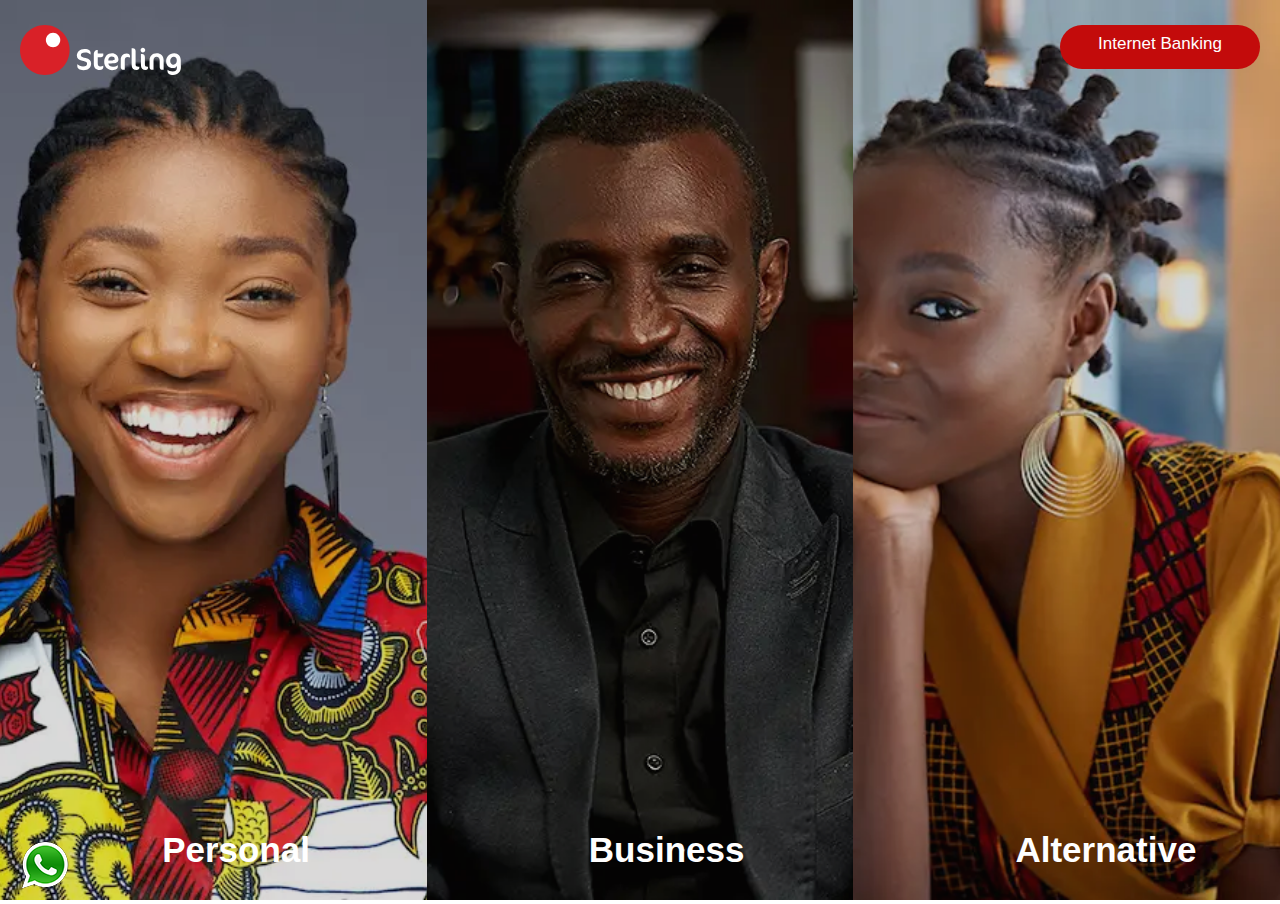
<file: index.html>
<!DOCTYPE html>
<html lang="en">
<head>
    <meta charset="UTF-8">
    <meta http-equiv="X-UA-Compatible" content="IE=edge">
    <meta name="viewport" content="width=device-width, initial-scale=1.0">
    <meta name="description" content="Sterling Bank Plc is a full service national commercial bank in Nigeria. At Sterling Bank, our customers are our number one priority.">
    <link rel="stylesheet" href="./css/index.css">
    <link rel="stylesheet" href="https://cdnjs.cloudflare.com/ajax/libs/font-awesome/6.1.2/css/all.min.css">
    <link rel='icon' href='./images/logoIcon.png' type='icon'/>
    <title>Welcome - Your One-Customer Bank</title>
</head>
<body>
    <div class="home-page-container">   
        <div class="container">
            <div class="image-container">
                <img class="image" src="./images/sterling-landing-page-01-04.jpg" alt="">
                <p class="image-btn"><a href="./personal.html">Personal</a></p>
            </div>
            <div class="image-container anima">
                <img class="image" src="./images/sterling-landing-page-01-02.jpg" alt="">
                <p class="image-btn"><a href="">Business</a></p>
            </div>
            <div class="image-container anima">
                <img class="image" src="./images/sterling-landing-page-01-03.jpg" alt="">
                <p class="image-btn"><a href="./alternative.html">Alternative</a></p>
            </div>
        </div>
        <nav class="navbar-container">
            <div class="navbar" id="navbar">
                <img class='logo' src="./images/Sterling-Logo_.svg" alt="">
                 <div>
                    <button class="nav-btn" id="nav-btn">Internet Banking</button>
                    <div class="under-btn-container" id="under-btn">
                        <button class="under-btn">Sterling OnePay (Internet Banking)</button>
                        <button class="under-btn">Corporate Internet Banking</button>
                    </div>
                </div>
            </div>

        </nav>
        
        <a href="https://api.whatsapp.com/send?phone=2349060006449&text=hello">
            <img class='whatsapp' src="./images/whatsapp-chat-1.png" alt="">
        </a>
    </div> 
    <script src="./js/index.js"></script>
</body>
</html>
</file>
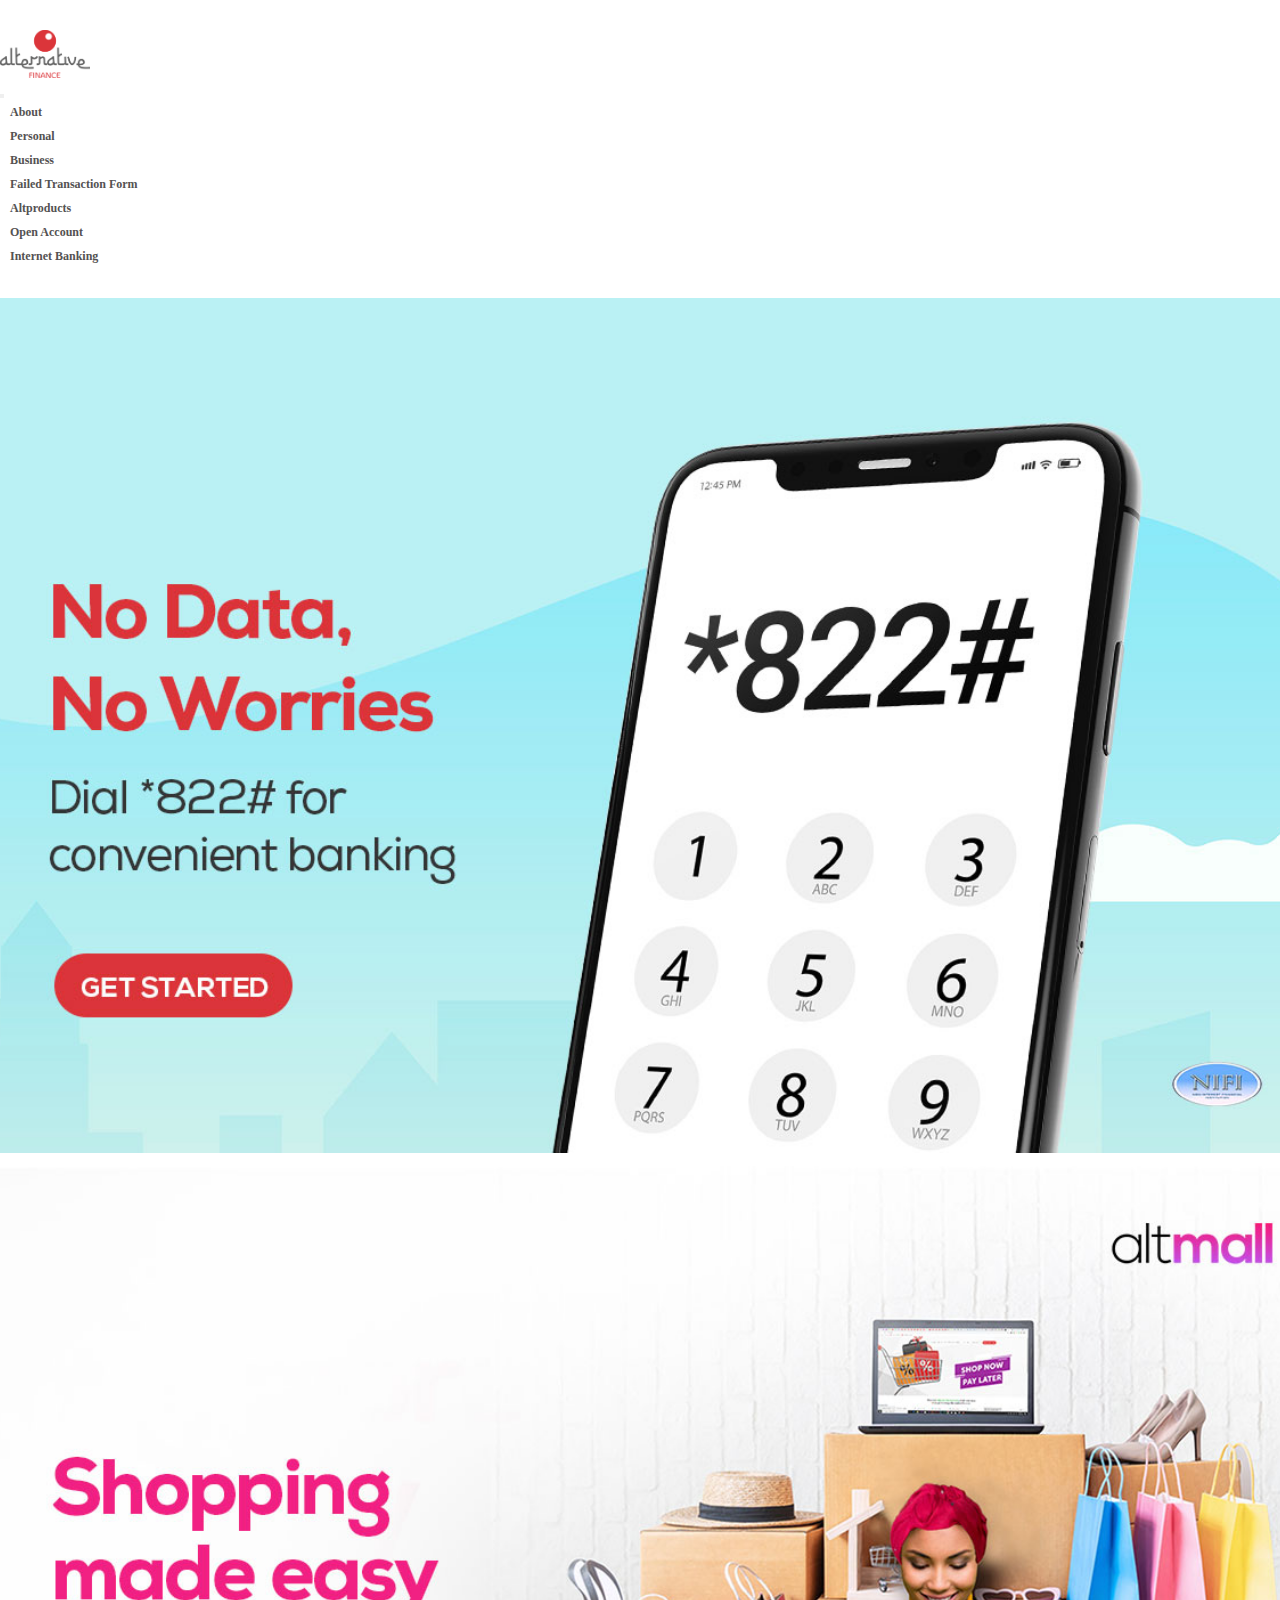
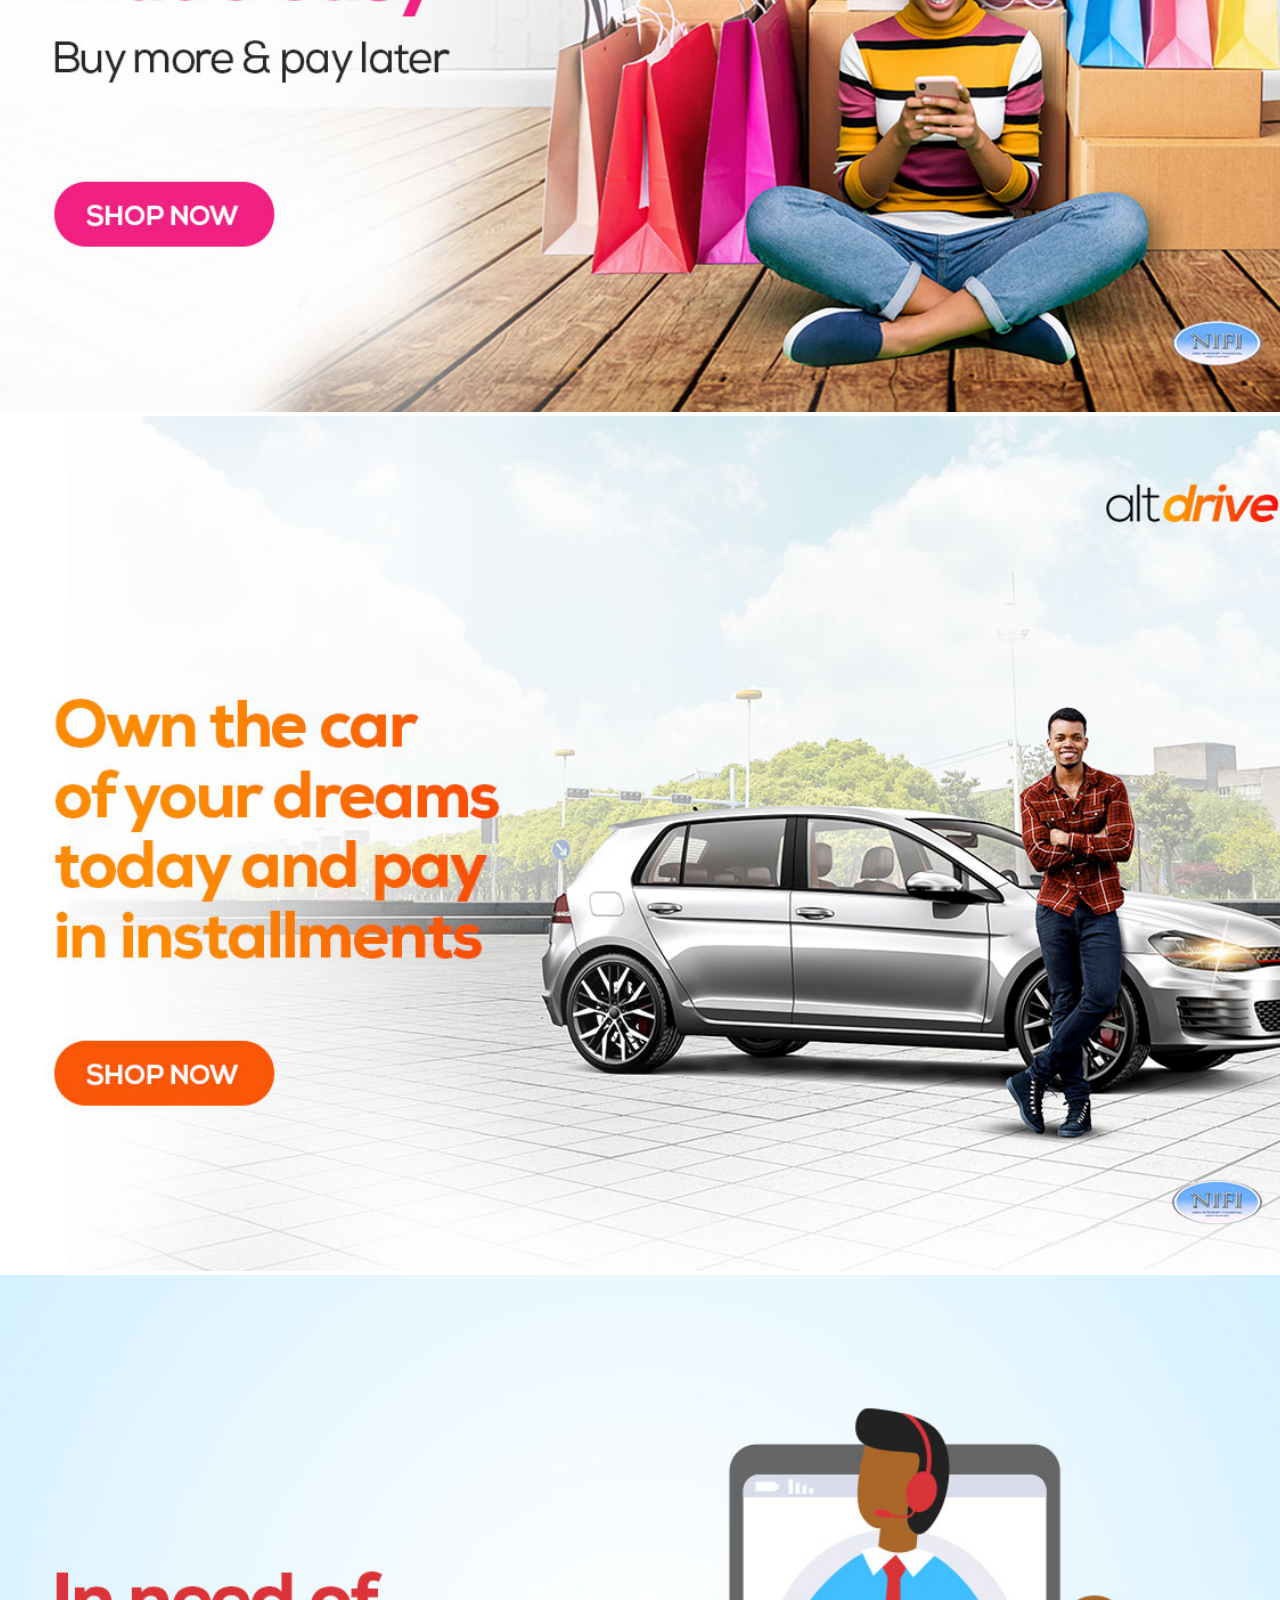
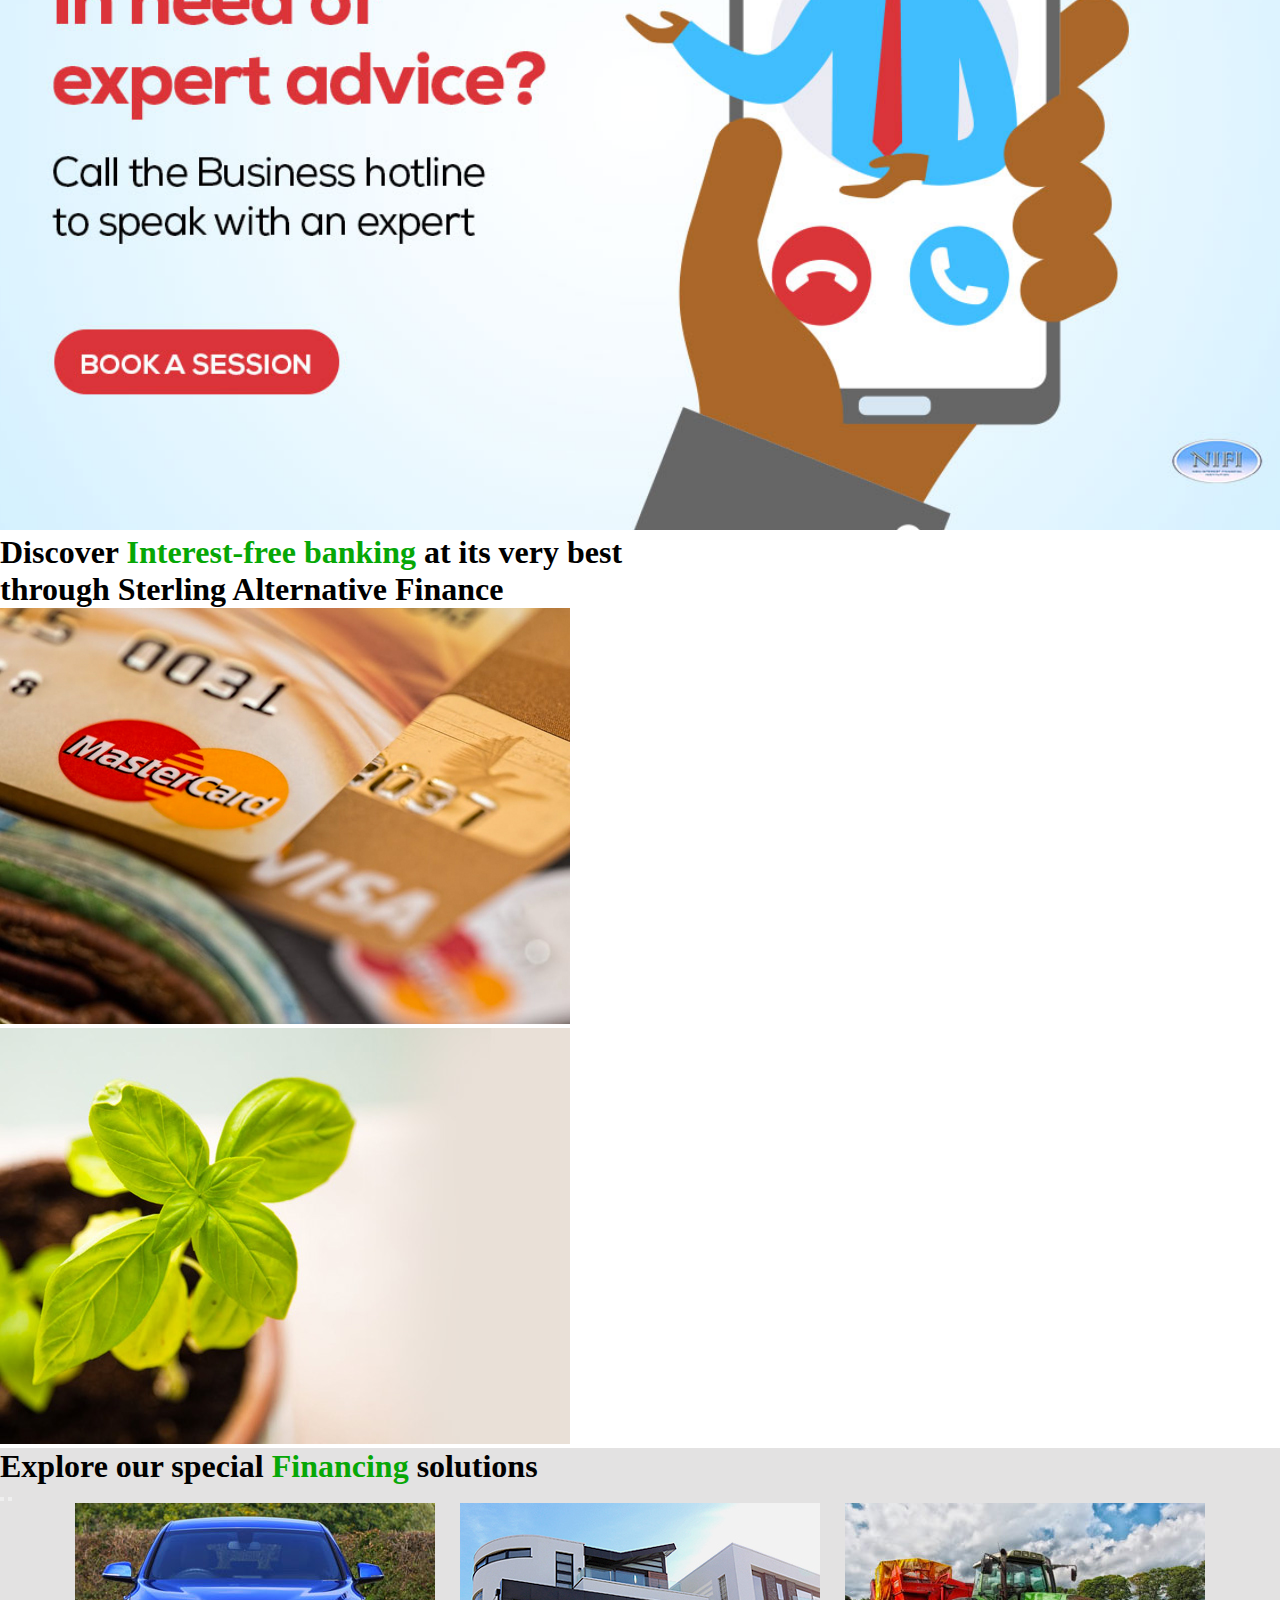
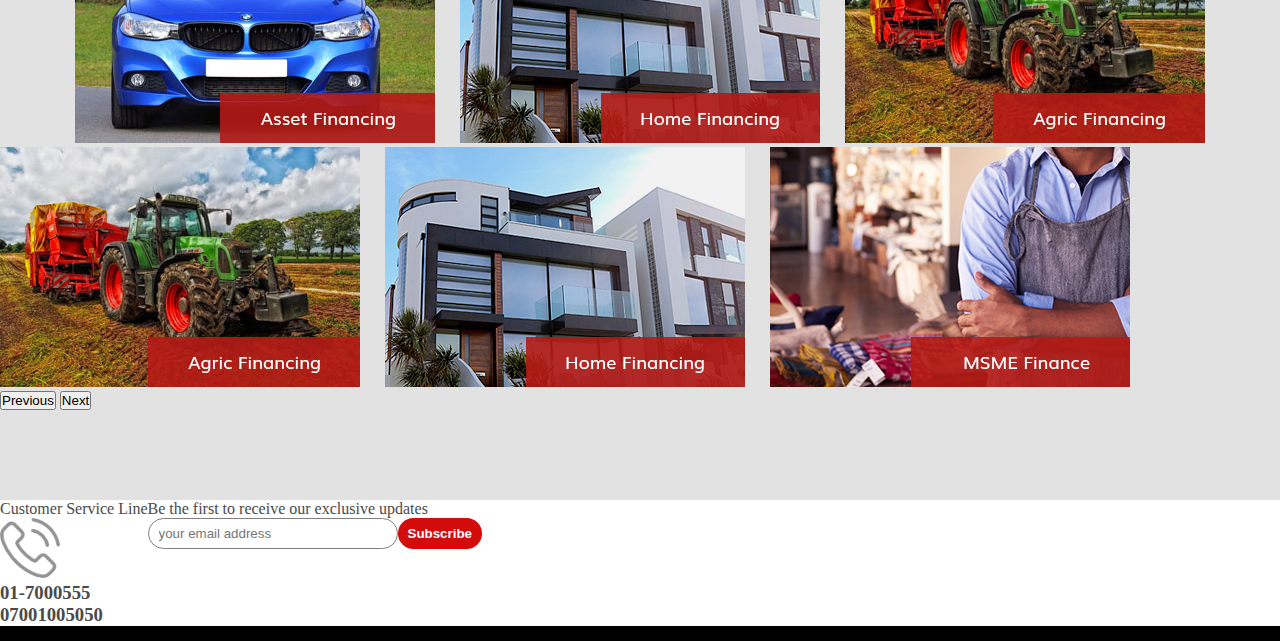
<file: alternative.html>
<!DOCTYPE html>
<html lang="en">

<head>
    <meta charset="UTF-8">
    <meta http-equiv="X-UA-Compatible" content="IE=edge">
    <meta name="viewport" content="width=device-width, initial-scale=1.0">
    <link href="https://cdn.jsdelivr.net/npm/bootstrap@5.2.0/dist/css/bootstrap.min.css" rel="stylesheet"
        integrity="sha384-gH2yIJqKdNHPEq0n4Mqa/HGKIhSkIHeL5AyhkYV8i59U5AR6csBvApHHNl/vI1Bx" crossorigin="anonymous">
    <link rel="stylesheet" href="./css/alternative.css">
    <link rel="shortcut icon" href="./images/saf-img/logoIcon.png" type="image/x-icon">
    <title>Sterling Alternative Finance - Non-Interest Banking</title>
</head>

<body>

    <!-- Navbar -->
    <nav class="navbar navbar-expand-lg light shadow px-5 w-100">
        <div class="container a">
            <div><img class="logo" src="./images/saf-img/Alt-Finance-Logo.png" alt=""></div>
            <button class="navbar-toggler" type="button" data-bs-toggle="collapse" data-bs-target="#navmenu">
                <span class="navbar-toggler-icon"></span>
            </button>
            <div class="collapse navbar-collapse" id="navmenu">
                <ul class="navbar-nav  ms-auto">
                    <li class="nav-item">
                        <div class="nav-link text-center">About</div>
                    </li>
                    <li class="nav-item">
                        <div class="nav-link text-center">Personal</div>
                    </li>
                    <li class="nav-item">
                        <div class="nav-link text-center">Business</div>
                    </li>
                    <li class="nav-item">
                        <div class="nav-link text-center">Failed Transaction Form</div>
                    </li>
                    <li class="nav-item">
                        <div class="nav-link text-center">Altproducts</div>
                    </li>
                    <li class="nav-item">
                        <div class="nav-link text-center">Open Account</div>
                    </li>
                    <li class="nav-item">
                        <div class="nav-link text-center">Internet Banking</div>
                    </li>
                </ul>
            </div>
        </div>
    </nav>

    <!-- Sliding Images -->
    <div id="carouselExampleSlidesOnly" class="carousel slide" data-bs-ride="carousel">
        <div class="carousel-inner">
            <div class="carousel-item active">
                <img class='img-fluid carousel-img' src="./images/saf-img/WEBSITE-1234X750-ussd.jpg" class="d-block w-100"
                    alt="...">
            </div>
            <div class="carousel-item">
                <img class='img-fluid carousel-img' src="./images/saf-img/WEBSITE-1234x750-ALTMALL.jpg" class="d-block w-100"
                    alt="...">
            </div>
            <div class="carousel-item">
                <img class='img-fluid carousel-img' src="./images/saf-img/WEBSITE-1324x750-altdrive.jpg" class="d-block w-100"
                    alt="...">
            </div>
            <div class="carousel-item">
                <img class='img-fluid carousel-img' src="./images/saf-img/WEBSITE-1234X750-biz-ad.jpg" class="d-block w-100"
                    alt="...">
            </div>
        </div>
    </div>

    <!-- Interest free banking -->
    <section>
        <div class=" container container-wrap justify-content-center">
            <div class="row">
                <div class="col-12 py-4">
                    <h2 class="discover-text text-center">Discover <span class="green-text">Interest-free banking</span>
                        at its very best through Sterling Alternative Finance</h2>
                        
                    </div>
            </div>
        </div>
        <div class="cards-container">
            <div class="container container-wrap">
                <div class="row gy-4">
                    <div class="col-lg-6 transaction-img-container">
                        <img class="transaction-img" src="./images/saf-img/transactional-account.jpg" alt="">
                        <div class="buttons-on-img">
                            <h3 class="buttons-on-img-title">Transaction Accounts</h3>
                            <ul class="transaction-img-list">
                                <li>Domiciliary Savings Account</li>
                                <li>Savings Account</li>
                                <li>Current Account</li>
                                <li>Corporate Account</li>
                            </ul>
                        </div>
                    </div>
                    <div class="col-lg-6 transaction-img-container">
                        <img class="transaction-img" src="./images/saf-img/investment-account.jpg" alt="">
                    </div>
                </div>
            </div>
    </section>

    <!-- Special Financing Solution -->
    <section class="special-financing mt-4 pt-3">
        <div class=" container container-wrap justify-content-center">
            <div class="row">
                <div class="col-12 py-4">
                    <h2 class="discover-text text-center">Explore our special <span class="green-text">Financing</span>
                        solutions </h2>
                </div>
            </div>
        </div>
        <div id="carouselExampleIndicators" class="carousel slide" data-bs-ride="true">
            <div class="carousel-indicators">
                <button type="button" data-bs-target="#carouselExampleIndicators" data-bs-slide-to="0" class="active"
                    aria-current="true" aria-label="Slide 1"></button>
                <button type="button" data-bs-target="#carouselExampleIndicators" data-bs-slide-to="1"
                    aria-label="Slide 2"></button>
            </div>
            <div class="carousel-inner">
                <div class=" carousel-item justify active">
                    <div class="ro container financing container-wrap">
                        <div class="item col-4">
                            <img class="img-fluid financing-img" src="./images/saf-img/asset.jpg" class="d-block w-100" alt="...">
                        </div>
                        <div class="item col-4">
                            <img class="img-fluid financing-img" src="./images/saf-img/home-financing.jpg" class="d-block w-100"
                                alt="...">
                        </div>
                        <div class="item col-4">
                            <img class="img-fluid financing-img" src="./images/saf-img/agric-financing.jpg" class="d-block w-100"
                                alt="...">
                        </div>
                    </div>
                </div>
                <div class="carousel-item">
                    <div class="ro container financing container-wrap">
                        <div class="item col-4">
                            <img class="financing-img" src="./images/saf-img/agric-financing.jpg" class="d-block w-100" alt="...">
                        </div>
                        <div class="item col-4">
                            <img class="financing-img" src="./images/saf-img/home-financing.jpg" class="d-block w-100" alt="...">
                        </div>
                        <div class="item col-4">
                            <img class="financing-img" src="./images/saf-img/sme.jpg" class="d-block w-100" alt="...">
                        </div>
                    </div>
                </div>
            </div>
            <button class="carousel-control-prev" type="button" data-bs-target="#carouselExampleIndicators"
                data-bs-slide="prev">
                <span class="carousel-control-prev-icon" aria-hidden="true"></span>
                <span class="visually-hidden">Previous</span>
            </button>
            <button class="carousel-control-next" type="button" data-bs-target="#carouselExampleIndicators"
                data-bs-slide="next">
                <span class="carousel-control-next-icon" aria-hidden="true"></span>
                <span class="visually-hidden">Next</span>
            </button>
        </div>
    </section>

    <section class="contact">
        <div class="contact-container container container-wrap py-5">
            <div class="phone-line">
                <p class="customer-desc text-center">Customer Service Line</p>
                <div class="phone d-flex">
                    <div>
                        <img src="./images/saf-img/phone-call.png" alt="">
                    </div>
                    <div class="ms-2">
                        <h3 class="phone-number text-center"><a href="tel:01-7000555">01-7000555</a></h3>
                        <h3 class="phone-number text-center"><a href="tel:07001005050">07001005050</a></h3>
                    </div>
                </div>
            </div>
            <div class="email ms-auto">
                <div class="div">
                    <p class="customer-desc text-center">Be the first to receive our exclusive updates</p>
                </div>
                <form class="email-form mx-auto" autocomplete="off">
                    <input type="email" class="form-input" placeholder="your email address" autocomplete="off">
                    <button class="form-btn">Subscribe</button>
                </form>
            </div>
        </div>
    </section>

    <section class="footer py-3">
        <div class="container container-wrap text-white">
            <div class="px-0 desc-container">
                <p class="desc">Copyright © 2022 – All rights reserved.</p>
            </div>
            <ul class="footer-link px-0">
                <li>Privacy</li>
                <li>Cookies</li>
                <li>Disclaimer</li>
            </ul>
        </div>
    </section>


    <script src="https://cdn.jsdelivr.net/npm/bootstrap@5.2.0/dist/js/bootstrap.bundle.min.js"
        integrity="sha384-A3rJD856KowSb7dwlZdYEkO39Gagi7vIsF0jrRAoQmDKKtQBHUuLZ9AsSv4jD4Xa"
        crossorigin="anonymous"></script>
</body>

</html>
</file>
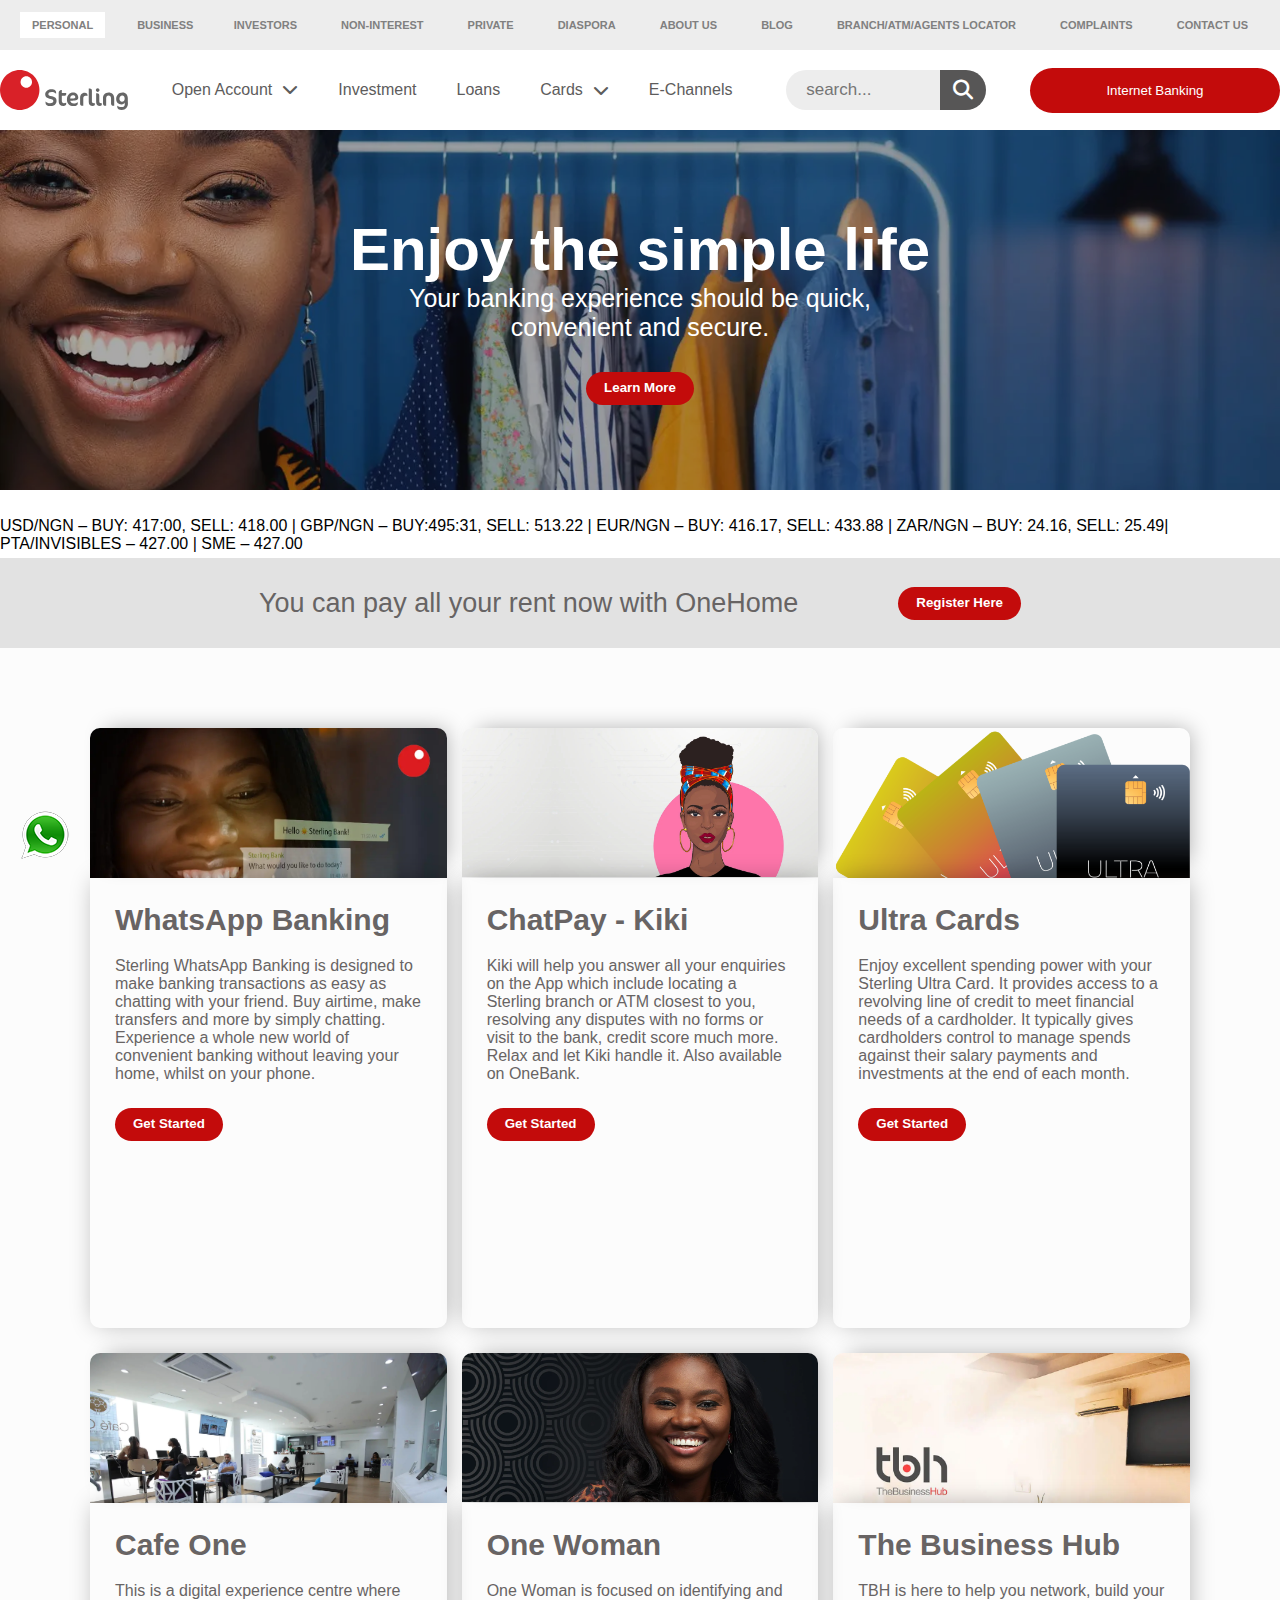
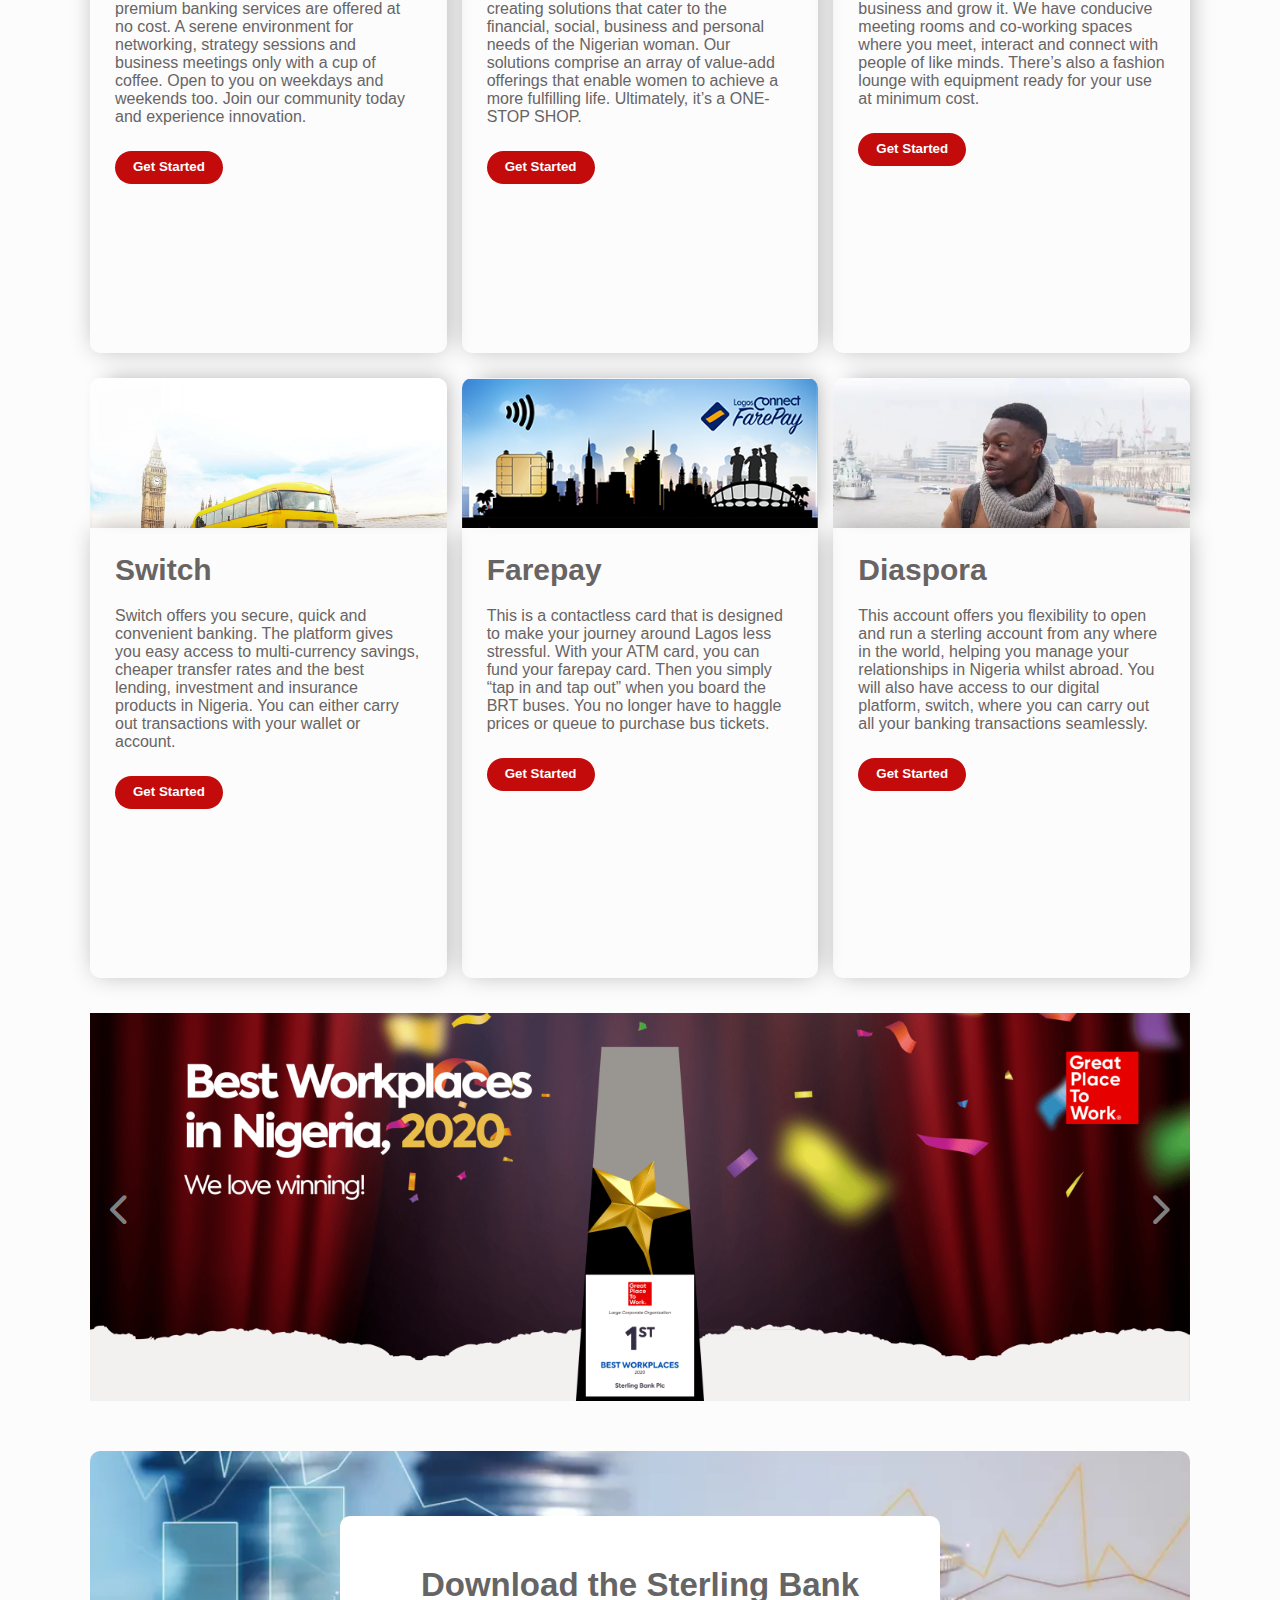
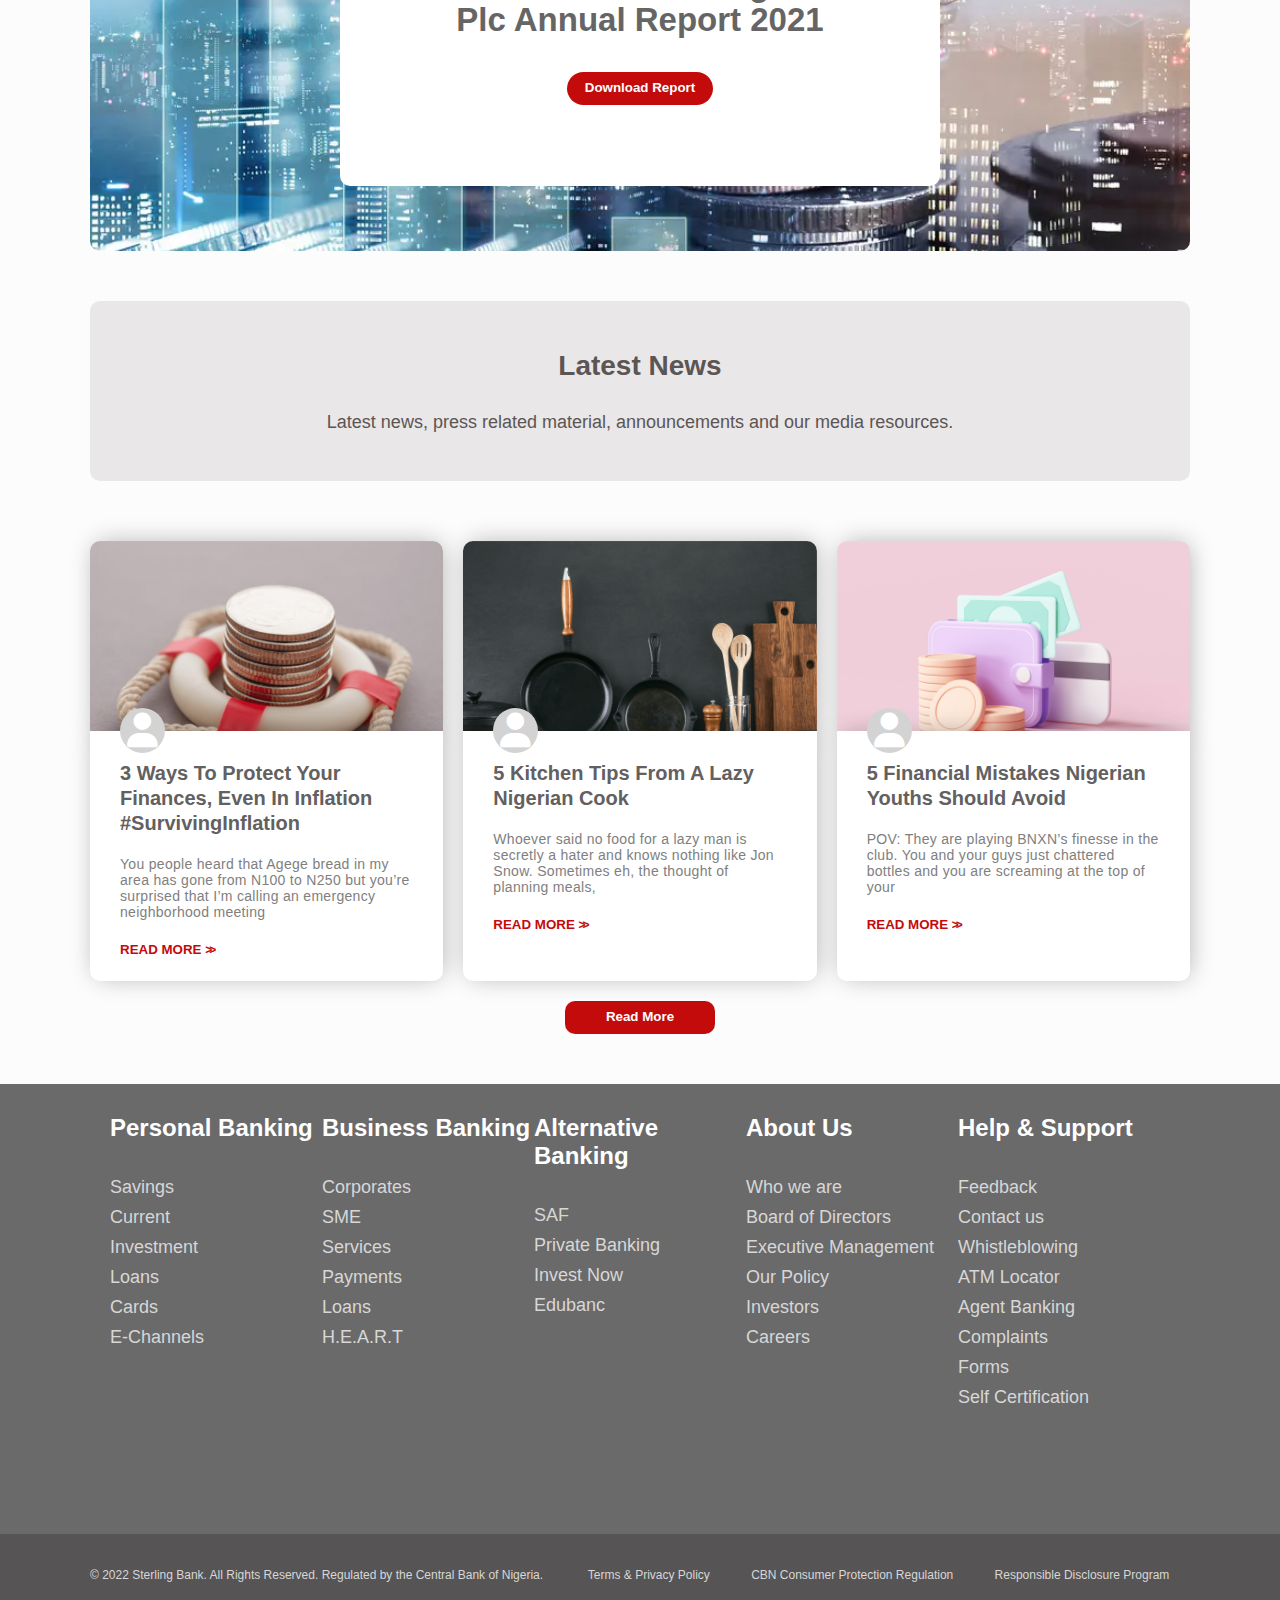
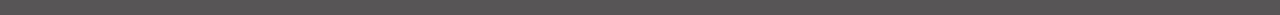
<file: personal.html>
<!DOCTYPE html>
<html lang="en">
<head>
    <meta charset="UTF-8">
    <meta http-equiv="X-UA-Compatible" content="IE=edge">
    <meta name="viewport" content="width=device-width, initial-scale=1.0">
    <link rel="stylesheet" href="./css/personal.css">
    <!-- <link rel="stylesheet" href="https://cdnjs.cloudflare.com/ajax/libs/font-awesome/6.1.2/css/all.min.css"> -->
    <link rel="stylesheet" href="https://cdnjs.cloudflare.com/ajax/libs/font-awesome/6.1.2/css/all.min.css">
    <link rel='icon' href='./images/logoIcon.png' type='icon'/>
    <title>Personal - Sterling Bank</title>
</head>
<body>
    <div class="parent-container">

        <!-- first navebar -->
        <nav class="top-header-container">
            <div class="top-header">
                <ul class="top-header-left">
                    <li class="top-item personal">Personal</li>
                    <li class="top-item business">Business</li>
                </ul>
                <ul class="top-header-right">
                    <li class="top-item" id="investor-head">Investors </li>
                    <li class="top-item">Non-Interest</li>
                    <li class="top-item">Private</li>
                    <li class="top-item">Diaspora</li>
                    <li class="top-item" id="aboutus-head">About us</li>
                    <li class="top-item">Blog</li>
                    <li class="top-item" id="branch-head">Branch/Atm/agents locator</li>
                    <li class="top-item">Complaints</li>
                    <li class="top-item" id="contact-head">Contact us</li>

                    <!-- Top Nav drop downs -->
                    <ul class="investor drop-down" id="investor">
                        <li class="drop-down-item">Investors Overview </li>
                        <li class="drop-down-item">Investors Reports </li>
                        <li class="drop-down-item">Investors News</li>
                        <li class="drop-down-item">Ratings </li>
                    </ul>
                    <ul class="aboutus drop-down" id="aboutus">
                        <li class="drop-down-item">Who we are </li>
                        <li class="drop-down-item">Awards </li>
                        <li class="drop-down-item">Board of Directors</li>
                        <li class="drop-down-item">Executive Management </li>
                        <li class="drop-down-item">Our Policy </li>
                        <li class="drop-down-item">Careers </li>
                        <li class="drop-down-item">Events </li>
                    </ul>
                    <ul class="branch drop-down" id="branch">
                        <li class="drop-down-item">Branch/ATM locator </li>
                        <li class="drop-down-item">Agent list </li>
                    </ul>
                    <ul class="contactus drop-down" id="contact">
                        <li class="drop-down-item">018888822 </li>
                        <li class="drop-down-item">07008220000 </li>
                        <li class="drop-down-item">014484481</li>
                        <li class="drop-down-item">customercare@sterling.ng </li>
                        <li class="drop-down-item">fxdefaulters</li>
                    </ul>
                </ul>
            </div>
        </nav>

        <!-- second Nav -->
        <nav class="bottm-nav-container">
            <div class="bottom-nav">
                <img class="bottom-nav-logo" src="./images/personal/Sterling-Bank-Logo.svg" alt="">
                <ul class="nav-list">
                    <li  id="open-account-head">Open Account <span><i class="fa-solid fa-chevron-down"></i></span></li>
                    <li>Investment</li>
                    <li>Loans</li>
                    <li id="cards-head">Cards <i class="fa-solid fa-chevron-down"></i></li>
                    <li>E-Channels</li>

                    <ul class="second-nav-drop-down" id="open-account">
                        <li class="second-nav-drop-down-item">Savings Account </li>
                        <li class="second-nav-drop-down-item">Current Account </li>
                        <li class="second-nav-drop-down-item">Investment Accounts </li>
                    </ul>
                    <ul class="second-nav-drop-down" id="cards">
                        <li class="second-nav-drop-down-item">Debit Cards </li>
                        <li class="second-nav-drop-down-item">Credit Cards </li>
                        <li class="second-nav-drop-down-item">Prepaid Cards </li>
                    </ul>
                </ul>
                <div class="search-container">
                    <input class="nav-input" type="text" placeholder="search...">
                    <div class="search-icon-container">
                        <i class="fa-solid fa-magnifying-glass search-icon"></i>
                    </div>
                </div>
                <button class="nav-btn" id="btn-drop-down-head">Internet Banking</button>
                    <!-- button drop down -->
                    <ul class="second-nav-drop-down" id="btn-drop-down">
                        <li class="second-nav-drop-down-item">Sterling OnePay </li>
                        <li class="second-nav-drop-down-item">Sterling OneBank </li>
                    </ul>
            </div>
        </nav>

        <!-- Hero section -->
        <section class="hero-container">
            <h1 class="hero-title"><a href="https://sterling.ng/personal/debit-cards/">Enjoy the simple life</a></h1>
            <p class="hero-desc">Your banking experience should be quick,</p>
            <p class="hero-desc">convenient and secure.</p>
            <button class="hero-btn">Learn More</button>
        </section>

        <!-- currency slider section -->
        <section class="currency-display-container">
            <p class="currency-display-text">USD/NGN – BUY: 417:00, SELL: 418.00 | GBP/NGN – BUY:495:31, SELL: 513.22 | EUR/NGN – BUY: 416.17, SELL: 433.88 | ZAR/NGN – BUY: 24.16, SELL: 25.49| PTA/INVISIBLES – 427.00 | SME – 427.00 </p>
        </section>

        <section class="onepay">
            <p class="onepay-title">You can pay all your rent now with OneHome</p>
            <button class="onepay-btn">Register Here</button>
        </section>
  
        <section class="products-container">
            <div class="products">
                <div class="single-product">
                    <div class="product-image-container">
                        <img src="./images/personal/Whatsapp-Banking-A-square-cc.jpg" alt="" class="product-img">
                   </div>
                    <div class="text-card">
                        <h2 class="product-title">WhatsApp Banking</h2>
                        <p class="product-desc">
                            Sterling WhatsApp Banking is designed to make banking transactions as easy as chatting with your friend. 
                            Buy airtime, make transfers and more by simply chatting. 
                            Experience a whole new world of convenient 
                            banking without leaving your home, whilst on your phone.
                        </p>
                        <button class="product-btn">Get Started</button>
                    </div>
                </div>
                <div class="single-product">
                    <div class="product-image-container">
                         <img src="./images/personal/kiki-banner-for-web_2.jpg" alt="" class="product-img">
                     </div>
                    <div class="text-card">
                        <h2 class="product-title">ChatPay - Kiki</h2>
                        <p class="product-desc">
                            Kiki will help you answer all your enquiries on the App which include locating a 
                            Sterling branch or ATM closest to you, 
                            resolving any disputes with no forms or visit to the bank, credit score much more. 
                            Relax and let Kiki handle it. Also available on OneBank.
                        </p>
                        <button class="product-btn">Get Started</button>
                    </div>
                </div>
                <div class="single-product">
                        <div class="product-image-container">
                             <img src="./images/personal/12.png" alt="" class="product-img">
                        </div>
                        <div class="text-card">
                        <h2 class="product-title">Ultra Cards</h2>
                        <p class="product-desc">
                            Enjoy excellent spending power with your Sterling Ultra Card. 
                            It provides access to a revolving line of credit to meet financial 
                            needs of a cardholder. It typically gives cardholders control to 
                            manage spends against their salary payments and investments at the end of 
                            each month.
                        </p>
                        <button class="product-btn">Get Started</button>
                    </div>
                </div>
                <div class="single-product">
                    <div class="product-image-container">
                        <img src="./images/personal/cafe-one.jpg" alt="" class="product-img">
                   </div>
                    <div class="text-card">
                        <h2 class="product-title">Cafe One</h2>
                        <p class="product-desc">
                            This is a digital experience centre where premium banking services are 
                            offered at no cost. A serene environment for networking, strategy 
                            sessions and business meetings only with a cup of coffee. 
                            Open to you on weekdays and weekends too. Join our community today and experience 
                            innovation.
                        </p>
                        <button class="product-btn">Get Started</button>
                    </div>
                </div>
                <div class="single-product">
                    <div class="product-image-container">
                        <img src="./images/personal/sterling-one-woman-card-BG-img.jpg" alt="" class="product-img">
                   </div>
                    <div class="text-card">
                        <h2 class="product-title">One Woman</h2>
                        <p class="product-desc">
                            One Woman is focused on identifying and creating solutions 
                            that cater to the financial, social, business and personal 
                            needs of the Nigerian woman. Our solutions comprise an array of 
                            value-add offerings that enable women to achieve a more fulfilling life.
                            Ultimately, it’s a ONE-STOP SHOP.
                        </p>
                        <button class="product-btn">Get Started</button>
                    </div>
                </div>
                <div class="single-product">
                    <div class="product-image-container">
                        <img src="./images/personal/sterling-hub-B-1-1-1 (1).jpg" alt="" class="product-img">
                   </div>
                    <div class="text-card">
                        <h2 class="product-title">The Business Hub</h2>
                        <p class="product-desc">
                            TBH is here to help you network, build your business and grow it. 
                            We have conducive meeting rooms and co-working spaces where you meet, 
                            interact and connect with people of like minds. There’s also a fashion 
                            lounge with equipment ready for your use at minimum cost.
                        </p>
                        <button class="product-btn">Get Started</button>
                    </div>
                </div>
                <div class="single-product">
                    <div class="product-image-container">
                        <img src="./images/personal/Switch-sterling-scaled (1).jpg" alt="" class="product-img">
                   </div>
                    <div class="text-card">
                        <h2 class="product-title">Switch</h2>
                        <p class="product-desc">
                            Switch offers you secure, quick and convenient banking. 
                            The platform gives you easy access to multi-currency savings, 
                            cheaper transfer rates and the best lending, investment and insurance 
                            products in Nigeria. You can either carry out transactions with your 
                            wallet or account.
                        </p>
                        <button class="product-btn">Get Started</button>
                    </div>
                </div>
                <div class="single-product">
                    <div class="product-image-container">
                        <img src="./images/personal/farepaywithmasterslogo.png" alt="" class="product-img">
                   </div>
                    <div class="text-card">
                        <h2 class="product-title">Farepay</h2>
                        <p class="product-desc">
                            This is a contactless card that is designed to make your journey around 
                            Lagos less stressful. With your ATM card, you can fund your farepay card. 
                            Then you simply “tap in and tap out” when you board the BRT buses. 
                            You no longer have to haggle prices or queue to purchase bus tickets.
                        </p>
                        <button class="product-btn">Get Started</button>
                    </div>
                </div>
                <div class="single-product">
                    <div class="product-image-container">
                        <img src="./images/personal/diaspora_img-011.jpg" alt="" class="product-img">
                   </div>
                    <div class="text-card">
                        <h2 class="product-title">Diaspora</h2>
                        <p class="product-desc">
                            This account offers you flexibility to open and run a sterling account from 
                            any where in the world, helping you manage your relationships in Nigeria whilst abroad. 
                            You will also have access to our digital platform, switch, where you can carry out all your banking 
                            transactions seamlessly.
                        </p>
                        <button class="product-btn">Get Started</button>
                    </div>
                </div>
            </div>
        </section>

        <section class="slider-container">
            <div class="sliding-images-container">
                <div class="single-images">
                    <img src="./images/personal/1.png" alt="" class="sliding-image">
                    <!-- <img name="slide" alt="" class="sliding-image"> -->
                </div>
                <!-- <div class="single-image">
                    <img src="./images/personal/2.png" alt="" class="sliding-image">
                </div>
                <div class="single-image">
                    <img src="./images/personal/3.png" alt="" class="sliding-image">
                </div>
                <div class="single-image">
                    <img src="./images/personal/4.png" alt="" class="sliding-image">
                </div> -->
                
                <i class="fa-solid fa-chevron-left sliding-arrow-left" onclick="setSlides(-1)"></i>
                <i class="fa-solid fa-chevron-right sliding-arrow-right" onclick="setSlides(1)"></i>
            </div>
        </section>

        <section class="annual-report-container">
            <div class="annual-report">
                <div class="annual-report-card">
                    <p class="report-desc">Download the Sterling Bank Plc Annual Report 2021</p>
                    <button class="report-download-btn">Download Report</button>
                </div>
            </div>
        </section>

        <section class="news-container">
            <div class="news">
                <h2 class="news-title">Latest News</h2>
                <p class="news-desc">Latest news, press related material, announcements and our media resources.</p>
            </div>
        </section>

        <section class="news-cards-container">
            <div class="news-cards">
                <div class="single-news-card">
                    <div class="news-card-img-container">
                        <img src="./images/personal/lifebuoy-1536x1174.png" alt="" class="news-card-img">
                    </div>
                    <div class="news-card-text-container">
                        <h3 class="news-card-title">
                            <a href="https://sterling.ng/5-kitchen-tips-from-a-lazy-nigerian-cook/">
                                3 Ways To Protect Your Finances, Even In Inflation #SurvivingInflation
                            </a>
                        </h3>
                        <p class="news-card-desc">
                            You people heard that Agege bread in my area has gone from N100 to N250 but you’re surprised that I’m calling an emergency neighborhood meeting
                        </p>
                        <button class="news-card-btn"><a href="https://sterling.ng/3-ways-to-protect-your-finances-even-in-inflation-survivinginflation/">READ MORE <span class="readmore">>> </span></a></button>
                    </div>
                    <div class="person-container">
                        <i class="fa-solid fa-user person"></i>
                    </div>
                </div>
                <div class="single-news-card">
                    <div class="news-card-img-container">
                        <img src="./images/personal/8-1536x1024.png" alt="" class="news-card-img">
                    </div>
                    <div class="news-card-text-container">
                        <h3 class="news-card-title">
                            <a href="https://sterling.ng/3-ways-to-protect-your-finances-even-in-inflation-survivinginflation/">
                                5 Kitchen Tips From A Lazy Nigerian Cook
                            </a>
                        </h3>
                        <p class="news-card-desc">
                            Whoever said no food for a lazy man is secretly a hater and knows nothing like Jon Snow. Sometimes eh, the thought of planning meals,
                        </p>

                        <button class="news-card-btn"><a href="https://sterling.ng/3-ways-to-protect-your-finances-even-in-inflation-survivinginflation/">READ MORE <span class="readmore">>> </span></a></button>
                    </div>
                    <div class="person-container">
                        <i class="fa-solid fa-user person"></i>
                    </div>
                </div>
                <div class="single-news-card">
                    <div class="news-card-img-container">
                        <img src="./images/personal/10-1536x1024.png" alt="" class="news-card-img">
                    </div>
                    <div class="news-card-text-container">
                        <h3 class="news-card-title">
                            <a href="https://sterling.ng/5-financial-mistakes/">
                                5 Financial Mistakes Nigerian Youths Should Avoid
                            </a>
                        </h3>
                        <p class="news-card-desc">
                            POV: They are playing BNXN’s finesse in the club. You and your guys just chattered bottles and you are screaming at the top of your
                        </p>

                        <button class="news-card-btn"><a href="https://sterling.ng/3-ways-to-protect-your-finances-even-in-inflation-survivinginflation/">READ MORE <span class="readmore">>> </span></a></button>
                    </div>
                    <div class="person-container">
                        <i class="fa-solid fa-user person"></i>
                    </div>
                </div>
            </div>
            <button class="final-card-btn">Read More</button>
        </section>
        <section class="top-footer-container">
            <div class="top-footer">
                <div class="footer-item-container">
                    <h2 class="footer-title">Personal Banking</h2>
                    <ul class="footer-item-ul">
                        <li class="footer-item">Savings</li>
                        <li class="footer-item">Current</li>
                        <li class="footer-item">Investment</li>
                        <li class="footer-item">Loans</li>
                        <li class="footer-item">Cards</li>
                        <li class="footer-item">E-Channels</li>
                    </ul>
                </div>                
                <div class="footer-item-container">
                    <h2 class="footer-title">Business Banking</h2>
                    <ul class="footer-item-ul">
                        <li class="footer-item">Corporates</li>
                        <li class="footer-item">SME</li>
                        <li class="footer-item">Services</li>
                        <li class="footer-item">Payments</li>
                        <li class="footer-item">Loans</li>
                        <li class="footer-item">H.E.A.R.T</li>
                    </ul>
                </div>

                <div class="footer-item-container">
                    <h2 class="footer-title">Alternative Banking</h2>
                    <ul class="footer-item-ul">
                        <li class="footer-item">SAF</li>
                        <li class="footer-item">Private Banking</li>
                        <li class="footer-item">Invest Now</li>
                        <li class="footer-item">Edubanc</li>
                    </ul>
                </div>

                <div class="footer-item-container">
                    <h2 class="footer-title">About Us</h2>
                    <ul class="footer-item-ul">
                        <li class="footer-item">Who we are</li>
                        <li class="footer-item">Board of Directors</li>
                        <li class="footer-item">Executive Management</li>
                        <li class="footer-item">Our Policy</li>
                        <li class="footer-item">Investors</li>
                        <li class="footer-item">Careers</li>
                    </ul>
                </div>

                <div class="footer-item-container">
                    <h2 class="footer-title">Help & Support</h2>
                    <ul class="footer-item-ul">
                        <li class="footer-item">Feedback</li>
                        <li class="footer-item">Contact us</li>
                        <li class="footer-item">Whistleblowing</li>
                        <li class="footer-item">ATM Locator</li>
                        <li class="footer-item">Agent Banking</li>
                        <li class="footer-item">Complaints</li>
                        <li class="footer-item">Forms</li>
                        <li class="footer-item">Self Certification</li>
                    </ul>
                </div>
            </div>
        </section>
        <section class="final-footer-container">
            <div class="final-footer">
                <p class="left-footer">© 2022 Sterling Bank. All Rights Reserved. Regulated by the Central Bank of Nigeria.</p>
                <div class="right-footer">
                    <p>Terms & Privacy Policy</p>
                    <p>CBN Consumer Protection Regulation</p>
                    <p>Responsible Disclosure Program</p>
                </div>
            </div>
        </section>

        <a href="https://api.whatsapp.com/send?phone=2349060006449&text=hello">
            <img class='whatsapp' src="./images/whatsapp-chat-1.png" alt="">
        </a>
    </div> 
    <script src="./js/personal.js"></script>   
</body>
</html>
</file>
<file: css/index.css>
*{
    padding: 0px;
    margin: 0px;
    box-sizing: border-box;
    font-family: -apple-system,BlinkMacSystemFont,Segoe UI,Roboto,Helvetica Neue,Arial,Noto Sans,sans-serif,Apple Color Emoji,Segoe UI Emoji,Segoe UI Symbol,Noto Color Emoji;
}

.home-page-container{
    position: relative;
    width: 100%;
}

.container{
    display: flex;
    width: 100%;
    height: 100vh;
    position: relative;
}

.container::after{
    content: "";
    background-color: rgba(22, 19, 19, 0.16);
    position: absolute;
    inset: 0;
}

.image{
    flex: 1;
    width: 100%;
    object-fit: cover;
    height: 100%;
}



.image-container{
    position: relative;
    height: 100%;
}

.image-btn{
    position: absolute;
    bottom: 1px;
    left: 38%;
    bottom: 30px;
    z-index: 1;
}

.image-btn>a{
    color: white;
    text-decoration: none;
    font-size: 35px;
    font-weight: 600;
}

.navbar-container{
    width: 100%;
    display: flex;
    position: absolute;
    top: 25px;
    justify-content: center;
    z-index: 1;
}
.navbar{
    width: 100%;
    max-width: 1350px;
    display: flex;
    justify-content: space-between;
    margin: 0px 20px;
}

.logo{
    width: 13%;
}

/* .btn-container{
    display: flex;
    flex-direction: column;
    position: absolute;
    right: 10px;
} */

.nav-btn{
    color: white;
    background-color: rgba(195, 11, 11);
    font-size: 17px;
    padding: 9px;
    padding-bottom: 15px;
    border-radius: 50px;
    width: 200px;
    outline: none;
    border: none;
    cursor: pointer;
    
} 

.under-btn-container{
    display: flex;
    flex-direction: column;
    margin-top: 0px;
    position: absolute;
    top: 50px;
    right: 40px;
    display: none;
    width: auto;
    animation: slow .5s;
}

.under-btn{
    padding: 10px;
    width: 250px;
    background-color: rgba(195, 11, 11);
    color: white;
    font-size: 17px;
    border: none;
    outline: none;
    width: 100%;
    cursor: pointer;
    
}

/* .nav-btn:hover + .under-btn-container{
    display: flex;
} */


.under-btn:hover{
    background-color: rgb(118, 9, 9);;
}

.whatsapp{
    position:fixed;
    bottom: 10px;
    left: 20px;
    z-index: 1;
}

@keyframes animate-image{
    from { transform: scaleY(0.5);}
    to {transform: scaleY(1);}

}

@keyframes animate-big-image{
    from { transform: scaleY(50%) scaleX(80%);}
    to {transform: scaleY(100%) scaleX(100%);}

}
@keyframes slow {
    0%{transform: scale(50%, 50%) }
    100%{ transform: scale(100%, 100%);}
}

/* @keyframes slow{
    0%{ -webkit-transform: translate(100%, 0px) }
    50%{ -webkit-transform: translate(200px, 00px) }
    100%{ -webkit-transform: translate(0%, 0%) }
} */ 

    /* 0% {transform: translateX(-100%);}
      100% {transform: translateX(0);} */

@media(max-width: 800px) {
 .container{
    flex-direction: column;
    animation: none;
 }   

 .anima{
    animation: animate-image 3s;
}

 .image-container{
    height: 50%;
 }

 .under-btn-container{
        right: 2px;
 }
}

@media(min-width: 800px){
    .anima{
        animation: animate-big-image 5s linear;
        overflow: hidden;
    }
}
</file>
<file: css/alternative.css>
* {
    /* font-family: Roboto; */
    margin: 0;
    padding: 0;
    box-sizing: border-box;
}

.navbar {
    padding-top: 30px;
    padding-bottom: 30px;
}

.container-wrap {
    max-width: 1150px;
    display: flex;
}

.nav-item {
    margin-right: 3px;
    padding-left: 10px;
    padding-right: 10px;
}

.nav-link {
    color: black;
    font-weight: 650;
    line-height: 2;
    font-size: 12px;
    color: rgb(84, 82, 82);
}

.nav-item:hover {
    background-color: rgb(212, 11, 11);
}

.nav-item:hover .nav-link {
    color: white;
}

@media (min-width:991px) {
    .nav-item:hover {
        border-radius: 50px;
    }
}

@media (max-width: 991px) {
    .navbar-nav {
        margin-top: 60px;
        margin-bottom: -30px;
    }

    .nav-link {
        text-transform: uppercase;
    }
}


.logo {
    width: 90px;
    color: black;
}


.carousel-img {
    width: 100%;
    height: 95vh;
    object-fit: cover;
}

.discover-text {
    max-width: 700px;
    font-weight: 650;
    font-size: 32px;
}

@media (max-width: 666px){
    .discover-text{
        font-size: 22px;
    
    }
}

.green-text {
    color: rgb(6, 167, 6);
}

.transaction-img-container{
    position: relative;
    padding-right: 0;
}

.transaction-img {
    width: 100%;
    /* height: 80%; */
}

.buttons-on-img{
    position: absolute;
    color: white;
    height: 50%;
    width: 50%;
    bottom: 0;
    right: 0px;
    display: flex;
    flex-direction: column;
    justify-content: center;
    align-items: center;
    display: none;

}
.buttons-on-img-title{
    background-color: black;
    width: 100%;
    margin-bottom: 0;
    padding: 10px;
    font-size: 23px;
}

.transaction-img-list{
    list-style: none;
    background-color: rgb(212, 11, 11);
    width: 100%;
    margin-bottom: 0;
    height: 100%;
    padding: 0;
}

.transaction-img-list >li{
    line-height: 2;
    width: 100%;
}

@media (max-width:768px){
    .transaction-img-list>li{
        line-height: 2.5;
        }
}

@media (max-width:308px){
    .transaction-img-list>li{
        /* line-height:2 ; */
}

}

@media (max-width:700px) {
    .buttons-on-img{
        display: none;
        
    }
}
    .buttons-on-img{
        height: 30%;
    }

.transaction-img-list >li:hover{
    background-color: #fff;
    color: black;
}
/* @media (max-width:991px) {
    .transaction-img-container{
       height: 50vh;
    }
 } */

.special-financing {
    background-color: rgb(227, 226, 226);
    padding-bottom: 10vh;
}

.financing {}

.justify {
    width: 100%;
    display: flex;
    justify-content: center;
    align-items: center;
}

.ro {
    display: flex;
    gap: 25px;
}

.financing-img {
    object-fit: cover;
    width: 100%;
    transition: all 0.5s;
}

.item {
    overflow: hidden;
}

.financing-img:hover {
    scale: 1.1;
}

.contact {
    color: rgb(74, 74, 74);
}

.phone-number {
    font-weight: 700;
}

@media (max-width: 768px) {
    .phone-number{
        font-size: 27px;
    }
}

.phone-number>a {
    text-decoration: none;
    color: rgb(74, 74, 74);
}

.contact-container {
    display: flex;
}

.email{
   /* margin-right: -50px; */
   /* width: 500px; */
}

.email-form{
    margin: auto;
    display: flex;
    justify-content: center;
    width: 100%;
}
.customer-desc {
    font-weight: 200;
}

.form-input{
    padding: 7px 10px;
    width: 250px;
    border-radius: 50px;
    outline: none;
    border: 1px solid gray;
    /* width: 60%; */
}


.form-btn{
    padding: 7px 10px;
    color: #fff;
    background-color: rgb(212, 11, 11);
    border: none;
    border-radius: 50px;
    font-weight: 600;
    /* width: 40%; */
}

@media (max-width: 768px) {
        .contact-container {
            flex-direction: column;
        }
    
        .phone-line {
            /* width: 100%; */
            margin: auto;
        }
    
        .email {
            margin: auto;
            margin-top: 20px;
            width: 100%;
        }
    
        .email-form{
            display: flex;
            flex-direction: column;
            gap: 10px;
        }
        
        .form-input{
            margin: auto;
            width: 100%;
        }

        .form-btn{
            width: 100%;
        }
    }


    .footer{
        background-color: black;
        font-size:12px ;
        font-weight: 200;
    }

    .footer > .container-wrap{
        display: flex;
        justify-content: space-between;
    }

    .footer-link{
        list-style: none;
        display: flex;
        height: 100%;
        align-items: center;
    }

    .footer-link> li{
        margin-left: 20px;
    }

    .desc{
        /* background-color: green; */
        /* margin-top: 10px; */
    }


@media (max-width:768px) {
    .footer> .container-wrap{
        display: flex;
        flex-direction: column;
        align-items: center;
    }

    .desc{
        margin-bottom: 5px;
    }
}
</file>
<file: css/personal.css>
*{
    margin: 0px;
    padding: 0px;
    box-sizing: border-box;
    font-family: -apple-system,BlinkMacSystemFont,Segoe UI,Roboto,Helvetica Neue,Arial,Noto Sans,sans-serif,Apple Color Emoji,Segoe UI Emoji,Segoe UI Symbol,Noto Color Emoji;
}

body{
    background-color: rgb(252, 252, 252);
}

.parent-container{
    width: 100%;
    position: relative;
}

.top-header-container{
    width: 100%;
    background-color: rgb(237, 237, 237);
    display: flex;
    justify-content: center;
}

.top-header{
    flex: 1;
    max-width: 1400px;
    height: 50px;
    display: flex;
    align-items: center;
    justify-content: space-between;
    margin-left: 20px;
    margin-right: 20px;
}

.top-header-left{
    display: flex;
    gap: 20px;
    list-style: none;
}

.top-header-right{
    display: flex;
    gap: 20px;
    list-style: none;
    position: relative;
}

.top-item{
    width: auto;
    padding: 3px 5px 3px 15px;
    /* padding-left: 10px;
    padding-right: 10px; */
    padding: 7px 12px;
    font-size: 11px;
    text-transform: uppercase;
    font-weight: 600;
    color: gray;
}

.personal{
    background-color:white ;
}

.business:hover{
    color: rgba(195, 11, 11);
}

.top-item:hover{
    background-color: white;
}

.bottm-nav-container{
    /* width: 100%; */
    display: flex;
    justify-content: center;
    position: sticky;
    top: 0;
    z-index: 10;
    background-color: white;
}

.drop-down{
    width: auto;
    height: auto;
    font-size: 12px;
    background-color: white;
    list-style: none;
    z-index: 15;
    position: absolute;
    top: 28px;
    color: rgb(117, 115, 115);
    font-weight: 600;
    display: none;
}

.investor{
    left: -20px;
}

.aboutus{
    right: 470px; 
}
.branch{
    right: 270px
}
.contactus{
    right: -40px;
}

.drop-down-item{
    line-height: 35px;
    padding: 5px 10px;
}

.drop-down-item:hover{
    background-color: rgba(195, 11, 11);
    color: white;
}

.bottom-nav{
    flex: 1;
    max-width: 1400px;
    background-color:white;
    display: flex;
    justify-content: space-between;
    height: 80px;
    align-items: center;
    position: relative;
}

.bottom-nav-logo{
    width: 10%;
}

.nav-list{
    display: flex;
    gap: 30px;
    list-style: none;  
    align-items: center;
    margin-left: 0px;
    position: relative;
}

.nav-list >li{
    font-size: 16px;
    color: rgb(93, 92, 92);
    margin-right: 10px;
    display: flex;
    align-items: center;
    gap: 10px;
}

.nav-list>li:hover{
    color: rgba(195, 11, 11);

}
.search-container{
    display: flex;
    align-items: center;
    width: 200px;
    height: 40px;
    background-color: rgb(237, 237, 237);
    border-radius: 50px;
}

.nav-input{
    border: none;
    outline: none;
    font-size: 17px;
    padding: 8px;
    margin-left: 12px;
    margin-right: 12px;
    width: 130px;
    background-color: rgb(237, 237, 237);
}


.search-icon-container{
    display: flex;
    align-items: center;
    justify-content: center;
    height: 100%;
    width: 50px;
    background-color: red;
    border-bottom-right-radius: 50px;
    border-top-right-radius: 50px;
    background-color: rgb(87, 86, 86);
}

.search-icon{
    font-size: 20px;
    color: white;
}

.nav-btn{
    background-color:rgba(195, 11, 11);
    padding: 15px 40px;
    width: 250px;
    color: white;
    font-weight: 500;
    border: none;
    outline: none;
    border-radius: 50px;
}

.second-nav-drop-down{
    width: auto;
    height: auto;
    display: flex;
    flex-direction: column;
    align-items: center;
    font-size: 16px;
    background-color: rgb(203, 30, 30);
    list-style: none;
    z-index: 15;
    position: absolute;
    top: 25px;
    color: white;
    font-weight: 600;
    display: none;
}

.second-nav-drop-down-item{
    line-height: 35px;
    padding: 5px 10px;
    width: 100%;
}

.second-nav-drop-down-item:hover{
    background-color: rgb(133, 8, 8);
    color: white;
}

#open-account{
    left: -30px;
}

#cards{
    left: 330px;
}

#btn-drop-down{
    right: 50px;
    top: 65px;
}
.hero-container{
    height: 40vh;
    width: 100%;
    background-image: url("../images/personal/website-sliders8.jpg");
    background-position: center;
    background-size: cover;
    display: flex;
    flex-direction: column;
    justify-content: center;
    align-items: center;
    position: relative;
}

/* Overlay on hero background image */
.hero-container::after{
    content: "";
    background-color: rgba(22, 19, 19, 0.363);
    position: absolute;
    inset: 0;
}

.hero-title{
    font-size: 60px;
    z-index: 1;
    font-weight: 650;
    /* letter-spacing: 2px; */
}

.hero-title>a{
    color: white;
    text-decoration: none;
}

.hero-desc{
    color: white;
    font-size: 25px;
    font-weight: 500;
    z-index: 1;

}

.hero-btn{
    z-index: 1;
    padding: 8px 18px 10px 18px;
    color: white;
    font-weight: 600;
    background-color: rgb(195, 11, 11);
    border: none;
    border-radius: 50px;
    margin-top: 30px;
}

.currency-display-container{
    width: 100%;
    height: 10vh;
    display: flex;
    justify-content: center;
    align-items: center;
    background-color: white;
    overflow: hidden;
    margin-bottom: -22px;
}

.currency-display-text{
    animation: text-slide 30s linear infinite;
}

@keyframes text-slide {
  from{transform: translateX(100%);}
  to {transform: translateX(-100%);}
}

.onepay{
    width: 100%;
    background-color: rgb(226, 226, 226);
    height: 10vh;
    margin-bottom: 80px;
    display: flex;
    justify-content: center;
    align-items: center;
    color: rgb(103, 100, 100);
}

.onepay-title{
    font-size: 27px;
    font-weight: 400;
    margin-right: 50px;
}

.onepay-btn{
    padding: 8px 18px 10px 18px;
    color: white;
    font-weight: 600;
    background-color: rgb(195, 11, 11);
    border: none;
    border-radius: 50px;
    margin-left: 50px;
}

.products-container{
    width: 100%;
    display: flex;
    justify-content: center;
    margin-bottom: 25px;
}

.products{
    max-width:1100px ;
    flex: 1;
    display: grid;
    grid-template-columns: 1fr 1fr 1fr;
    gap: 15px;
}

.single-product{
    display: flex;
    flex-direction: column;
    margin-bottom: 10px;
    /* height: 500px; */
    /* max-height: 600px; */
}

.product-image-container{
height: 150px;
overflow: hidden;
border-top-left-radius: 10px;
border-top-right-radius: 10px;
box-shadow: 8px -7px 22px -9px rgba(3,3,3,0.33);
-webkit-box-shadow: 8px -7px 22px -9px rgba(3,3,3,0.33);
-moz-box-shadow: 8px -7px 22px -9px rgba(3,3,3,0.33);
}

.product-img{
    width: 100%;
    object-fit: cover;
    /* height: 150px; */
}

.text-card{
    box-shadow: 2px -1px 26px -4px rgba(3,3,3,0.33);    
    -webkit-box-shadow: 2px -1px 26px -4px rgba(3,3,3,0.33);
    -moz-box-shadow: 2px -1px 26px -4px rgba(3,3,3,0.33);
    padding: 25px;
    height: 450px;
    border-bottom-right-radius: 10px;
    border-bottom-left-radius:10px ;
}

.product-title{
    color: rgb(104, 100, 100);
    font-size: 30px;
    font-weight: 630;
    margin-bottom: 20px;
}

.product-desc{
    color: rgb(104, 100, 100);
    font-weight: 400;
    margin-bottom: 20px;
}

.product-btn{
    padding: 8px 18px 10px 18px;
    color: white;
    font-weight: 600;
    background-color: rgb(195, 11, 11);
    border: none;
    border-radius: 50px;
    margin-top: 5px;
    margin-bottom: 30px;
}
.slider-container{
    width: 100%;
    display: flex;
    justify-content: center;
}

.sliding-images-container{
    max-width: 1100px;
    position: relative;
    /* height: 60vh; */
    margin-bottom: 25px;
}

.single-image{
    display: none;
}

.sliding-image{
    width: 100%;
    margin: auto;
    display: block;
}

.sliding-arrow-left{
    position: absolute;
    top: 180px;
    left: 20px;
    color: gray;
    font-size: 33px;
    font-weight: 900;
    cursor: pointer;
}

.sliding-arrow-right{
    position: absolute;
    top: 180px;
    right: 20px;
    color: gray;
    font-size: 33px;
    font-weight: 900;
    cursor: pointer;
}

.sliding-arrow-right:hover{
    color: white;
}

.sliding-arrow-left:hover{
    color: white;
}

.annual-report-container{
    margin-top: 25px;
    width: 100%;
    height: 50vh;
    display: flex;
    justify-content: center;
}

.annual-report{
    max-width: 1100px;
    width: 100%;
    background-image: url("../images/personal/shutterstock_530884738_.jpg");
    background-position: center;
    background-size: cover;
    border-radius: 10px;
    display: flex;
    justify-content: center;
    align-items: center;
    margin-bottom: 50px;
}

.annual-report-card{
    background-color: #fff;
    height: 30vh;
    max-width: 600px;
    padding: 30px 70px;
    display: flex;
    flex-direction: column;
    justify-content: center;
    align-items: center;
    border-radius: 10px;
}

.report-desc{
    font-size: 33px;
    font-weight: 600;
    color: rgb(101, 101, 101);
    text-align: center;
    line-height: 35px;
    margin-bottom: 30px;
}

.report-download-btn{
    padding: 8px 18px 10px 18px;
    color: white;
    font-weight: 600;
    background-color: rgb(195, 11, 11);
    border: none;
    border-radius: 50px;
    margin-top: 5px;
    margin-bottom: 30px;
}

.news-container{
    width: 100%;
    height: 20vh;
    display: flex;
    justify-content: center;
    margin-bottom: 30px;
}

.news{
    flex: 1;
    max-width: 1100px;
    background-color: rgb(233, 231, 231);
    border-radius: 10px;
    display: flex;
    flex-direction: column;
    justify-content: center;
    align-items: center;
    padding: 30px 70px;
}

.news-title{
    color: rgb(92, 85, 85);
    margin-bottom: 30px;
    font-size: 28px;
}

.news-desc{
    font-size: 18px;
    text-align: center;
    color: rgb(92, 85, 85);
    font-weight: 400;
}

.news-cards-container{
    width: 100%;
    display: flex;
    flex-direction: column;
    /* height: 60vh; */
    justify-content: center;
    align-items: center;
    margin-top: 60px;
    margin-bottom: 50px;
}

.news-cards{
    max-width: 1100px;
    display: grid;
    grid-template-columns: 1fr 1fr 1fr;
    gap: 20px;
}

.single-news-card{
    display: flex;
    flex-direction: column;
    position: relative;
}

.news-card-img{
    width: 100%;
    object-fit: cover;
    /* height: 150px; */
    overflow: hidden;
    border-top-left-radius:10px;
    border-top-right-radius:10px;
}

.news-card-img-container{
    height: 200px;
    border-radius: 10px;
    box-shadow: 2px -1px 26px -4px rgba(3,3,3,0.33);    
    -webkit-box-shadow: 2px -1px 26px -4px rgba(3,3,3,0.33);
    -moz-box-shadow: 2px -1px 26px -4px rgba(3,3,3,0.33);
    }

.news-card-text-container{
        height: 250px;
        background-color: white;
        box-shadow: 2px -1px 26px -4px rgba(3,3,3,0.33);    
            -webkit-box-shadow: 2px -1px 26px -4px rgba(3,3,3,0.33);
            -moz-box-shadow: 2px -1px 26px -4px rgba(3,3,3,0.33);
        padding: 30px;
        border-bottom-left-radius: 10px;
        border-bottom-right-radius: 10px;
        margin-top: -10px;
    }

.news-card-title{
    font-size: 20px;
    line-height: 25px;
    margin-bottom: 20px;
}

.news-card-title>a{
    text-decoration: none;
    color: rgb(98, 96, 96);
}

.news-card-desc{
    font-size: 14px;
    color: gray;
    font-weight: 500;
    letter-spacing: 0.3px;
    margin-bottom: 20px;
}

.news-card-btn{
    border: none;
}

.news-card-btn>a{
    color: rgb(195, 11, 11);
    background-color: white;
    font-weight: 600;
    text-decoration: none;
}

.readmore{
    font-size: 12px;
    letter-spacing: -3px;
}

.person-container{
    background-color: lightgray;
    width: 45px;
    height: 45px;
    display: flex;
    align-items: center;
    justify-content: center;
    border-radius: 50%;
    position: absolute;
    top: 38%;
    left:30px ;
}

.person{
    font-size: 35px;
    color: white;
    /* margin-right: -50px; */
}

.final-card-btn{
    padding: 8px 18px 10px 18px;
    width: 150px;
    color: white;
    font-weight: 600;
    background-color: rgb(195, 11, 11);
    border: none;
    border-radius: 10px;
    margin-top: 20px;
}

.top-footer-container{
    width: 100%;
    background-color: rgb(106, 106, 106);
    display: flex;
    justify-content: center;
    height: 50vh;

}

.top-footer{
    max-width: 1100px;
    flex: 1;
    padding-left: 20px;
    padding-right: 20px;
    display: grid;
    grid-template-columns: 1fr 1fr 1fr 1fr 1fr;
}

.footer-title{
    /* font-size:18px; */
    color: white;
    margin-top: 30px;
    margin-bottom: 30px;
}

.footer-item-ul{
    list-style: none;
    
}

.footer-item{
    color: rgb(215, 215, 215);
    font-size: 18px;
    font-weight: 400;
    line-height: 30px;
}

.final-footer-container{
    width: 100%;
    height: 9vh;
    background-color: rgb(86, 84, 84);
    color: rgb(215, 215, 215);
    font-size: 12px;
    font-weight: 500;
    display: flex;
    justify-content: center;
}

.final-footer{
    max-width: 1100px;
    width: 100%;
    display: flex;
    justify-content: space-between;
    align-items: center;
}

.left-footer{
    flex: 1.5;
    margin-right: 10px;
}

.right-footer{
    flex: 2;
    display: flex;
    justify-content: space-around;
}

.whatsapp{
        position:fixed;
        bottom: 40px;
        left: 20px;
        z-index: 1;
}

@media (max-width: 1000px) {
    *{
}

    .parent-container{
        /* width: 10%; */
        position: relative;
    }
    
    .top-header-container{
     display: none;   
    }

    .bottm-nav-container{
        display: none;
    }


    .news-cards{
        grid-template-columns: 1fr 1fr;
        /* margin-top: 400px; */
    }

    .top-footer{
        /* gap: 20px; */
    }

    .footer-title{
        font-size: 16px;
    }

    .footer-item{
        font-size: 16px;
    }
}

@media (max-width: 600px) {
    .news-cards{
        grid-template-columns: 1fr;
        /* margin-top: 900px; */
        width: 500px;
    }

    .top-footer-container{
        height: auto;
    }

    .top-footer{
        grid-template-columns: 1fr 1fr;
        gap: 0px;
        margin-top: 20px;
        margin-bottom: 20px;
    }

    .footer-title{
        font-size: 18px;
        margin-bottom: 0px;
        margin-top: 20px;
    }

    .footer-item{
        font-size: 16px;
    }

}
</file>
